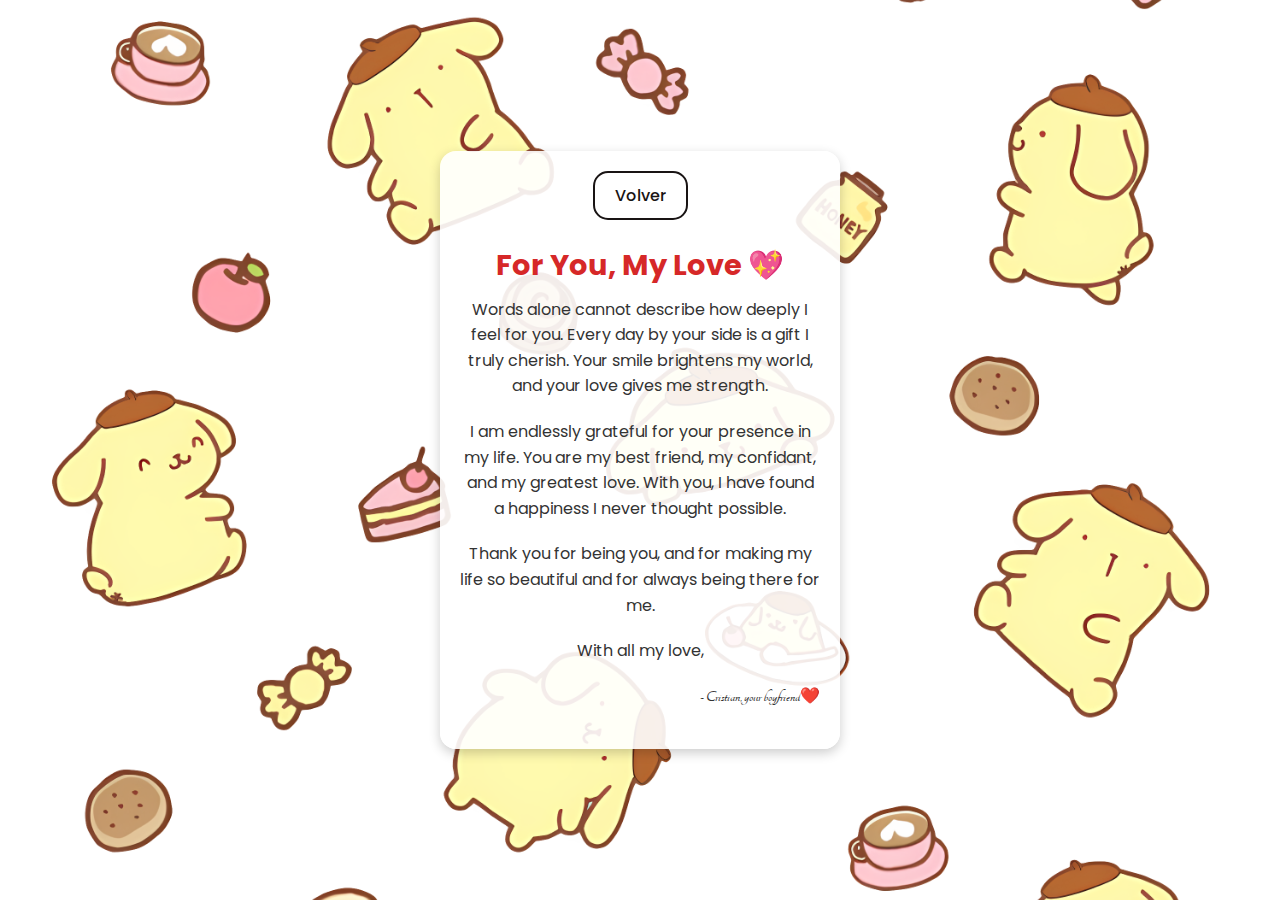
<file: pages/cards/index.html>
<!DOCTYPE html>
<html lang="en">
  <head>
    <meta charset="UTF-8" />
    <meta name="viewport" content="width=device-width, initial-scale=1.0" />
    <link
      rel="icon"
      type="image/png"
      href="/assets/img/icon.png"
      sizes="16x16"
    />
    <title>Karen</title>
    <link rel="stylesheet" href="./assets/css/style.css" />
    <!-- ...existing code... -->
  </head>
  <body>
    <div class="letter">
      <div class="back-dashboard">
        <a href="../../index.html" class="dashboard-btn"> Volver </a>
      </div>
      <h1>For You, My Love 💖</h1>
      <p class="poppins-regular">
        Words alone cannot describe how deeply I feel for you. Every day by your
        side is a gift I truly cherish. Your smile brightens my world, and your
        love gives me strength.
      </p>
      <p class="poppins-regular">
        I am endlessly grateful for your presence in my life. You are my best
        friend, my confidant, and my greatest love. With you, I have found a
        happiness I never thought possible.
      </p>
      <p class="poppins-regular">
        Thank you for being you, and for making my life so beautiful and for always being there for me.
      </p>
      <p class="poppins-regular">With all my love,</p>
      <p class="signature">- Cristian, your boyfriend❤️</p>
    </div>
  </body>
</html>
</file>
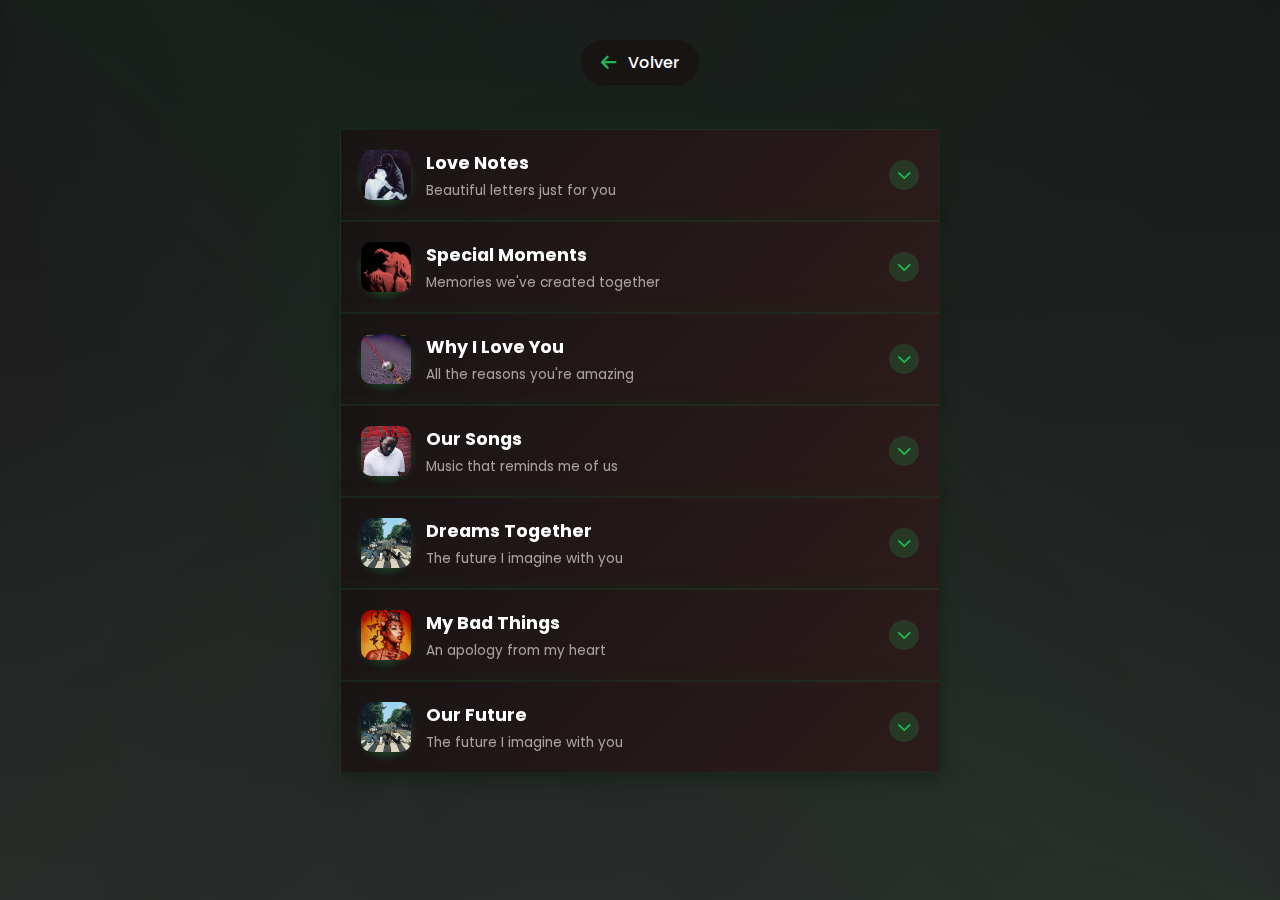
<file: pages/spotify-notes/index.html>
<!DOCTYPE html>
<html lang="en">
  <head>
    <meta charset="UTF-8" />
    <meta name="viewport" content="width=device-width, initial-scale=1.0" />
    <link
      rel="icon"
      type="image/png"
      href="/assets/img/icon.png"
      sizes="16x16"
    />
    <title>Karen - Love Notes</title>
    <link rel="stylesheet" href="./assets/css/style.css" />
    <link
      rel="stylesheet"
      href="https://cdnjs.cloudflare.com/ajax/libs/font-awesome/6.0.0/css/all.min.css"
    />
  </head>

  <body>
    <div class="container">
      <div class="back-dashboard">
        <a href="../../index.html" class="dashboard-btn">
          <i class="fas fa-arrow-left"></i> Volver
        </a>
      </div>

      <div class="notes-container" id="notesContainer">
        <!-- Notes will be dynamically generated by JavaScript -->
      </div>
    </div>

    <script src="./assets/js/app.js"></script>
  </body>
</html>
</file>
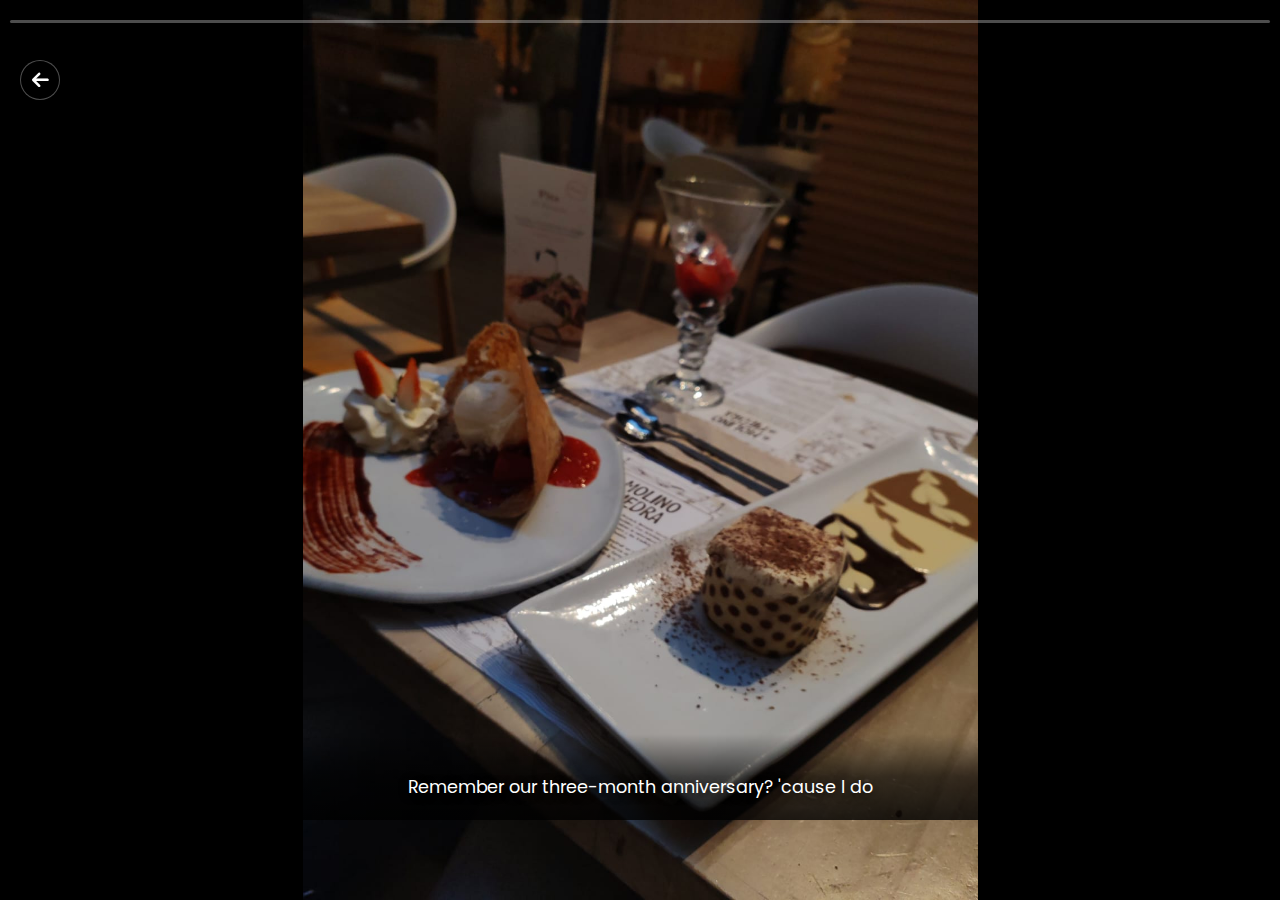
<file: pages/highlights/carousel.html>
<!DOCTYPE html>
<html lang="en">
  <head>
    <meta charset="UTF-8" />
    <meta name="viewport" content="width=device-width, initial-scale=1.0" />
    <link
      rel="icon"
      type="image/png"
      href="/assets/img/icon.png"
      sizes="16x16"
    />
    <title>Karen - Story</title>
    <link rel="stylesheet" href="./assets/css/carousel.css" />
    <link
      rel="stylesheet"
      href="https://cdnjs.cloudflare.com/ajax/libs/font-awesome/6.0.0/css/all.min.css"
    />
  </head>

  <body>
    <div class="story-container">
      <!-- Progress bars at the top -->
      <div class="story-progress-bars" id="progressBars">
        <!-- Progress bars will be generated dynamically -->
      </div>

      <!-- Back button -->
      <button class="story-back-btn" id="backBtn">
        <i class="fas fa-arrow-left"></i>
      </button>

      <!-- Story slides -->
      <div class="story-slides" id="storySlides">
        <!-- Slides will be generated dynamically -->
      </div>

      <!-- Navigation areas for tap/click -->
      <div class="story-nav-left" id="navLeft"></div>
      <div class="story-nav-right" id="navRight"></div>

      <!-- Audio player (hidden) -->
      <audio id="storyAudio"></audio>
    </div>

    <script src="./assets/js/carousel.js"></script>
  </body>
</html>
</file>
<file: pages/cards/assets/css/style.css>
@import url('https://fonts.googleapis.com/css2?family=Poppins:ital,wght@0,100;0,200;0,300;0,400;0,500;0,600;0,700;0,800;0,900;1,100;1,200;1,300;1,400;1,500;1,600;1,700;1,800;1,900&family=Tangerine:wght@400;700&display=swap');


* {
    margin: 0;
    padding: 0;
    box-sizing: border-box;
}

body {
    font-family: "Poppins", sans-serif;
    background-image: url('../img/background.png');
    background-size: cover;
    background-position: center;
    background-repeat: no-repeat;
    height: 100vh;
    display: flex;
    justify-content: center;
    align-items: center;
    padding: 20px;
}

p {
    font-weight: 400;
    font-style: normal;
}

.letter {
    background-color: rgba(255, 255, 255, 0.9);
    padding: 20px;
    border-radius: 16px;
    box-shadow: 0 4px 12px rgba(0, 0, 0, 0.2);
    max-width: 400px;
    width: 100%;
    text-align: center;
}

.letter h1 {
    font-size: 1.8rem;
    font-family: "Poppins", sans-serif;
    font-weight: 700;
    color: #d62828;
    margin-bottom: 10px;
}

.letter p {
    font-size: 1rem;
    color: #333;
    line-height: 1.6;
    margin-bottom: 20px;
}

.signature {
    font-family: "Tangerine", cursive;
    font-size: 3rem;
    font-weight: 700;
    color: #444;
    text-align: right;
}

@media (max-width: 400px) {
    .letter h1 {
        font-size: 1.5rem;
    }

    .letter p {
        font-size: 0.95rem;
    }
}


/**
    * FONTS
*/

.poppins-thin {
    font-family: "Poppins", sans-serif;
    font-weight: 100;
    font-style: normal;
}

.poppins-extralight {
    font-family: "Poppins", sans-serif;
    font-weight: 200;
    font-style: normal;
}

.poppins-light {
    font-family: "Poppins", sans-serif;
    font-weight: 300;
    font-style: normal;
}

.poppins-regular {
    font-family: "Poppins", sans-serif;
    font-weight: 400;
    font-style: normal;
}

.poppins-medium {
    font-family: "Poppins", sans-serif;
    font-weight: 500;
    font-style: normal;
}

.poppins-semibold {
    font-family: "Poppins", sans-serif;
    font-weight: 600;
    font-style: normal;
}

.poppins-bold {
    font-family: "Poppins", sans-serif;
    font-weight: 700;
    font-style: normal;
}

.poppins-extrabold {
    font-family: "Poppins", sans-serif;
    font-weight: 800;
    font-style: normal;
}

.poppins-black {
    font-family: "Poppins", sans-serif;
    font-weight: 900;
    font-style: normal;
}

.poppins-thin-italic {
    font-family: "Poppins", sans-serif;
    font-weight: 100;
    font-style: italic;
}

.poppins-extralight-italic {
    font-family: "Poppins", sans-serif;
    font-weight: 200;
    font-style: italic;
}

.poppins-light-italic {
    font-family: "Poppins", sans-serif;
    font-weight: 300;
    font-style: italic;
}

.poppins-regular-italic {
    font-family: "Poppins", sans-serif;
    font-weight: 400;
    font-style: italic;
}

.poppins-medium-italic {
    font-family: "Poppins", sans-serif;
    font-weight: 500;
    font-style: italic;
}

.poppins-semibold-italic {
    font-family: "Poppins", sans-serif;
    font-weight: 600;
    font-style: italic;
}

.poppins-bold-italic {
    font-family: "Poppins", sans-serif;
    font-weight: 700;
    font-style: italic;
}

.poppins-extrabold-italic {
    font-family: "Poppins", sans-serif;
    font-weight: 800;
    font-style: italic;
}

.poppins-black-italic {
    font-family: "Poppins", sans-serif;
    font-weight: 900;
    font-style: italic;
}



.tangerine-regular {
    font-family: "Tangerine", cursive;
    font-weight: 400;
    font-style: normal;
}

.tangerine-bold {
    font-family: "Tangerine", cursive;
    font-weight: 700;
    font-style: normal;
}

/* Botón Volver al Dashboard */
.back-dashboard {
    width: 100%;
    display: flex;
    justify-content: center;
    margin-bottom: 24px;
}

.dashboard-btn {
    display: inline-flex;
    align-items: center;
    text-align: center;
    gap: 8px;
    background: rgba(255, 255, 255, 0.9);
    color: #191414;
    font-family: "Poppins", sans-serif;
    font-weight: 500;
    font-size: 1rem;
    padding: 10px 20px;
    border-radius: 15px;
    text-decoration: none;
    border: #191414 2px solid;
}

.dashboard-btn i {
    color: #1db954;
    font-size: 1.1rem;
    margin-right: 4px;
    transition: color 0.3s;
}
</file>
<file: pages/spotify-notes/assets/css/style.css>
/* Import Spotify base styles */
@import url('../../../spotify/assets/css/style.css');

/* Override for notes section */
body {
    align-items: start;
    padding-top: 40px;
    background: linear-gradient(180deg, #181818 0%, #282828 100%);
    color: #fff;
    font-family: 'Poppins', 'Arial', sans-serif;
    overflow-y: auto;
}

.container {
    max-width: 600px;
    gap: 20px;
}

/* Back button styles (inherited from Spotify styles) */
.back-dashboard {
    width: 100%;
    display: flex;
    justify-content: center;
    margin-bottom: 24px;
}

.dashboard-btn {
    display: inline-flex;
    align-items: center;
    text-align: center;
    gap: 8px;
    background: #191414;
    color: #fff;
    font-family: "Poppins", sans-serif;
    font-weight: 500;
    font-size: 1rem;
    padding: 10px 20px;
    border-radius: 30px;
    text-decoration: none;
}

.dashboard-btn:hover {
    background: #1db954;
    color: white;
    border-color: #1db954;
}

.dashboard-btn i {
    color: #1db954;
    font-size: 1.1rem;
    margin-right: 4px;
    transition: color 0.3s;
}

/* Notes Container */
.notes-container {
    width: 100%;
    display: flex;
    flex-direction: column;
    /* gap: 15px; */
}

.notes-table-container {
  /* margin: 40px auto; */
  max-width: 600px;
  background: rgba(24,24,24,0.95);
  border-radius: 12px;
  box-shadow: 0 4px 24px 0 rgba(29,185,84,0.15);
  padding: 0 0 24px 0;
}

/* Individual Note Item */
.note-item {
    background: linear-gradient(135deg, #191414 0%, #2d1b1b 100%);
    /* border-radius: 15px; */
    padding: 20px;
    box-shadow: 
        0 4px 15px rgba(0, 0, 0, 0.4),
        0 0 20px rgba(29, 185, 84, 0.1);
    border: 1px solid rgba(29, 185, 84, 0.1);
    cursor: pointer;
    transition: all 0.3s ease;
    position: relative;
    overflow: hidden;
}

.note-item::before {
    content: '';
    position: absolute;
    top: 0;
    left: 0;
    width: 100%;
    height: 100%;
    background: linear-gradient(135deg, rgba(29, 185, 84, 0.1) 0%, transparent 100%);
    opacity: 0;
    transition: opacity 0.3s ease;
}

.note-item:hover::before {
    opacity: 1;
}

.note-item:hover {
    transform: translateY(-2px);
    box-shadow: 
        0 6px 20px rgba(0, 0, 0, 0.5),
        0 0 30px rgba(29, 185, 84, 0.2);
}

/* Note Header */
.note-header {
    display: flex;
    align-items: center;
    gap: 15px;
    position: relative;
    z-index: 1;
}

.note-icon {
    width: 50px;
    height: 50px;
    border-radius: 100%;
    background: linear-gradient(135deg, #1db954 0%, #1ed760 100%);
    display: flex;
    align-items: center;
    justify-content: center;
    font-size: 1.5rem;
    flex-shrink: 0;
    box-shadow: 0 4px 10px rgba(29, 185, 84, 0.3);
}

.note-icon img {
    width: 100%;
    height: 100%;
    object-fit: cover;
    border-radius: 10px;
}

.note-content {
    flex: 1;
}

.note-title {
    font-family: "Poppins", sans-serif;
    font-size: 1.1rem;
    font-weight: 700;
    color: white;
    margin: 0 0 5px 0;
}

.note-overview {
    font-family: "Poppins", sans-serif;
    font-size: 0.85rem;
    font-weight: 400;
    color: rgba(255, 255, 255, 0.6);
    margin: 0;
    line-height: 1.4;
}

.note-toggle {
    width: 30px;
    height: 30px;
    border-radius: 50%;
    background: rgba(29, 185, 84, 0.2);
    display: flex;
    align-items: center;
    justify-content: center;
    color: #1db954;
    font-size: 0.9rem;
    transition: all 0.3s ease;
    flex-shrink: 0;
}

.note-item:hover .note-toggle {
    background: rgba(29, 185, 84, 0.3);
}

.note-toggle i {
    transition: transform 0.3s ease;
}

.note-item.active .note-toggle i {
    transform: rotate(180deg);
}

/* Note Description (hidden by default) */
.note-description {
    max-height: 0;
    overflow: hidden;
    transition: max-height 0.4s ease, padding-top 0.4s ease, opacity 0.4s ease;
    opacity: 0;
    position: relative;
    z-index: 1;
}

.note-item.active .note-description {
    max-height: 500px;
    padding-top: 15px;
    opacity: 1;
}

.note-description p {
    font-family: "Poppins", sans-serif;
    font-size: 0.95rem;
    font-weight: 400;
    color: rgba(255, 255, 255, 0.8);
    line-height: 1.6;
    margin: 0;
    padding-left: 65px;
}

/* Notes Table */
.notes-table {
  width: 100%;
  border-collapse: collapse;
  font-size: 1rem;
}

.notes-table thead tr {
  background: linear-gradient(90deg, #1db954 0%, #181818 100%);
}

.notes-table th, .notes-table td {
  padding: 12px 16px;
  text-align: left;
}

.notes-table th {
  color: #fff;
  font-weight: 600;
  letter-spacing: 0.5px;
  border-bottom: 2px solid #222;
}

.notes-table td {
  border-bottom: 1px solid #222;
  vertical-align: middle;
}

.col-number {
  width: 40px;
  text-align: center;
  color: #b3b3b3;
}

.col-title {
  width: 220px;
}

.col-overview {
  width: 300px;
  color: #b3b3b3;
}

.notes-table tbody tr:hover {
  background: rgba(29,185,84,0.08);
  transition: background 0.2s;
}

.notes-table .note-title {
  font-weight: 600;
  color: #fff;
  font-size: 1rem;
}
.notes-table .note-overview {
  color: #b3b3b3;
  font-size: 0.95rem;
  margin-top: 2px;
}
.notes-table .dropdown-btn {
  background: none;
  border: none;
  color: #1db954;
  font-size: 1.1rem;
  cursor: pointer;
  transition: color 0.2s;
}
.notes-table .dropdown-btn:hover {
  color: #17a74a;
}
.note-description-cell {
  background: #222;
  color: #b3b3b3;
  font-size: 0.97rem;
  padding: 16px 24px;
  border-bottom: 1px solid #222;
}
.note-description {
  animation: fadeIn 0.3s;
}
@keyframes fadeIn {
  from { opacity: 0; transform: translateY(-8px);}
  to { opacity: 1; transform: translateY(0);}
}

/* Responsive Design */
@media (max-width: 768px) {
    .container {
        padding: 10px;
    }

    .note-item {
        padding: 15px;
    }

    .note-icon {
        width: 45px;
        height: 45px;
        font-size: 1.3rem;
    }

    .note-title {
        font-size: 1rem;
    }

    .note-overview {
        font-size: 0.8rem;
    }

    .note-description p {
        font-size: 0.9rem;
        padding-left: 60px;
    }
}

@media (max-width: 480px) {
    .note-icon {
        width: 40px;
        height: 40px;
        font-size: 1.2rem;
    }

    .note-title {
        font-size: 0.95rem;
    }

    .note-overview {
        font-size: 0.75rem;
    }

    .note-description p {
        font-size: 0.85rem;
        padding-left: 55px;
    }

    .dashboard-btn {
        font-size: 0.9rem;
        padding: 8px 16px;
    }
}
</file>
<file: pages/highlights/assets/css/carousel.css>
@import url('https://fonts.googleapis.com/css2?family=Poppins:ital,wght@0,100;0,200;0,300;0,400;0,500;0,600;0,700;0,800;0,900;1,100;1,200;1,300;1,400;1,500;1,600;1,700;1,800;1,900&display=swap');

* {
    margin: 0;
    padding: 0;
    box-sizing: border-box;
}

body {
    font-family: "Poppins", sans-serif;
    background: #000;
    overflow: hidden;
    height: 100vh;
    width: 100vw;
}

.story-container {
    position: relative;
    width: 100%;
    height: 100vh;
    display: flex;
    align-items: center;
    justify-content: center;
    background: #000;
}

/* Progress bars */
.story-progress-bars {
    position: absolute;
    top: 20px;
    left: 10px;
    right: 10px;
    display: flex;
    gap: 4px;
    z-index: 100;
}

.story-progress-bar {
    flex: 1;
    height: 3px;
    background: rgba(255, 255, 255, 0.3);
    border-radius: 2px;
    overflow: hidden;
}

.story-progress-fill {
    height: 100%;
    background: white;
    width: 0%;
    transition: width 0.1s linear;
}

.story-progress-bar.active .story-progress-fill {
    animation: progress 30s linear forwards;
}

.story-progress-bar.completed .story-progress-fill {
    width: 100%;
}

@keyframes progress {
    from {
        width: 0%;
    }
    to {
        width: 100%;
    }
}

/* Back button */
.story-back-btn {
    position: absolute;
    top: 60px;
    left: 20px;
    z-index: 100;
    background: rgba(0, 0, 0, 0.5);
    border: 1px solid rgba(255, 255, 255, 0.3);
    color: white;
    width: 40px;
    height: 40px;
    border-radius: 50%;
    display: flex;
    align-items: center;
    justify-content: center;
    cursor: pointer;
    font-size: 1.2rem;
    transition: all 0.3s ease;
    backdrop-filter: blur(10px);
}

.story-back-btn:hover {
    background: rgba(29, 185, 84, 0.8);
    border-color: #1db954;
    transform: scale(1.1);
}

/* Story slides */
.story-slides {
    position: relative;
    width: 100%;
    height: 100%;
    display: flex;
    transition: transform 0.3s ease;
}

.story-slide {
    position: absolute;
    width: 100%;
    height: 100%;
    display: flex;
    align-items: center;
    justify-content: center;
    opacity: 0;
    transition: opacity 0.3s ease;
    pointer-events: none;
}

.story-slide.active {
    opacity: 1;
    pointer-events: auto;
}

.story-slide-image {
    width: 100%;
    height: 100%;
    object-fit: contain;
    background: #000;
}

.story-slide-text {
    position: absolute;
    bottom: 80px;
    left: 20px;
    right: 20px;
    background: linear-gradient(to top, rgba(0, 0, 0, 0.8) 0%, rgba(0, 0, 0, 0.6) 50%, transparent 100%);
    padding: 40px 20px 20px;
    color: white;
    font-size: 1.1rem;
    font-weight: 400;
    text-align: center;
    line-height: 1.5;
    text-shadow: 0 2px 10px rgba(0, 0, 0, 0.8);
    border-radius: 10px;
}

/* Navigation areas */
.story-nav-left,
.story-nav-right {
    position: absolute;
    top: 0;
    bottom: 0;
    width: 30%;
    z-index: 50;
    cursor: pointer;
    user-select: none;
}

.story-nav-left {
    left: 0;
}

.story-nav-right {
    right: 0;
}

/* Audio indicator */
.audio-indicator {
    position: absolute;
    bottom: 20px;
    left: 50%;
    transform: translateX(-50%);
    z-index: 100;
    background: rgba(29, 185, 84, 0.9);
    padding: 8px 16px;
    border-radius: 20px;
    display: flex;
    align-items: center;
    gap: 8px;
    color: white;
    font-size: 0.9rem;
    font-weight: 500;
    box-shadow: 0 4px 15px rgba(0, 0, 0, 0.5);
}

.audio-indicator i {
    animation: pulse 1s ease-in-out infinite;
}

@keyframes pulse {
    0%, 100% {
        opacity: 1;
    }
    50% {
        opacity: 0.5;
    }
}

/* Mobile optimizations */
@media (max-width: 768px) {
    .story-progress-bars {
        top: 15px;
        left: 8px;
        right: 8px;
        gap: 3px;
    }
    
    .story-back-btn {
        top: 50px;
        left: 15px;
        width: 36px;
        height: 36px;
        font-size: 1rem;
    }
    
    .story-slide-text {
        bottom: 60px;
        left: 15px;
        right: 15px;
        font-size: 1rem;
        padding: 30px 15px 15px;
    }
}

@media (max-width: 480px) {
    .story-slide-text {
        font-size: 0.9rem;
        bottom: 50px;
    }
    
    .audio-indicator {
        bottom: 15px;
        font-size: 0.85rem;
        padding: 6px 12px;
    }
}

/* Landscape mode */
@media (orientation: landscape) and (max-height: 600px) {
    .story-progress-bars {
        top: 10px;
    }
    
    .story-back-btn {
        top: 40px;
    }
    
    .story-slide-text {
        bottom: 40px;
        font-size: 0.9rem;
    }
}
</file>
